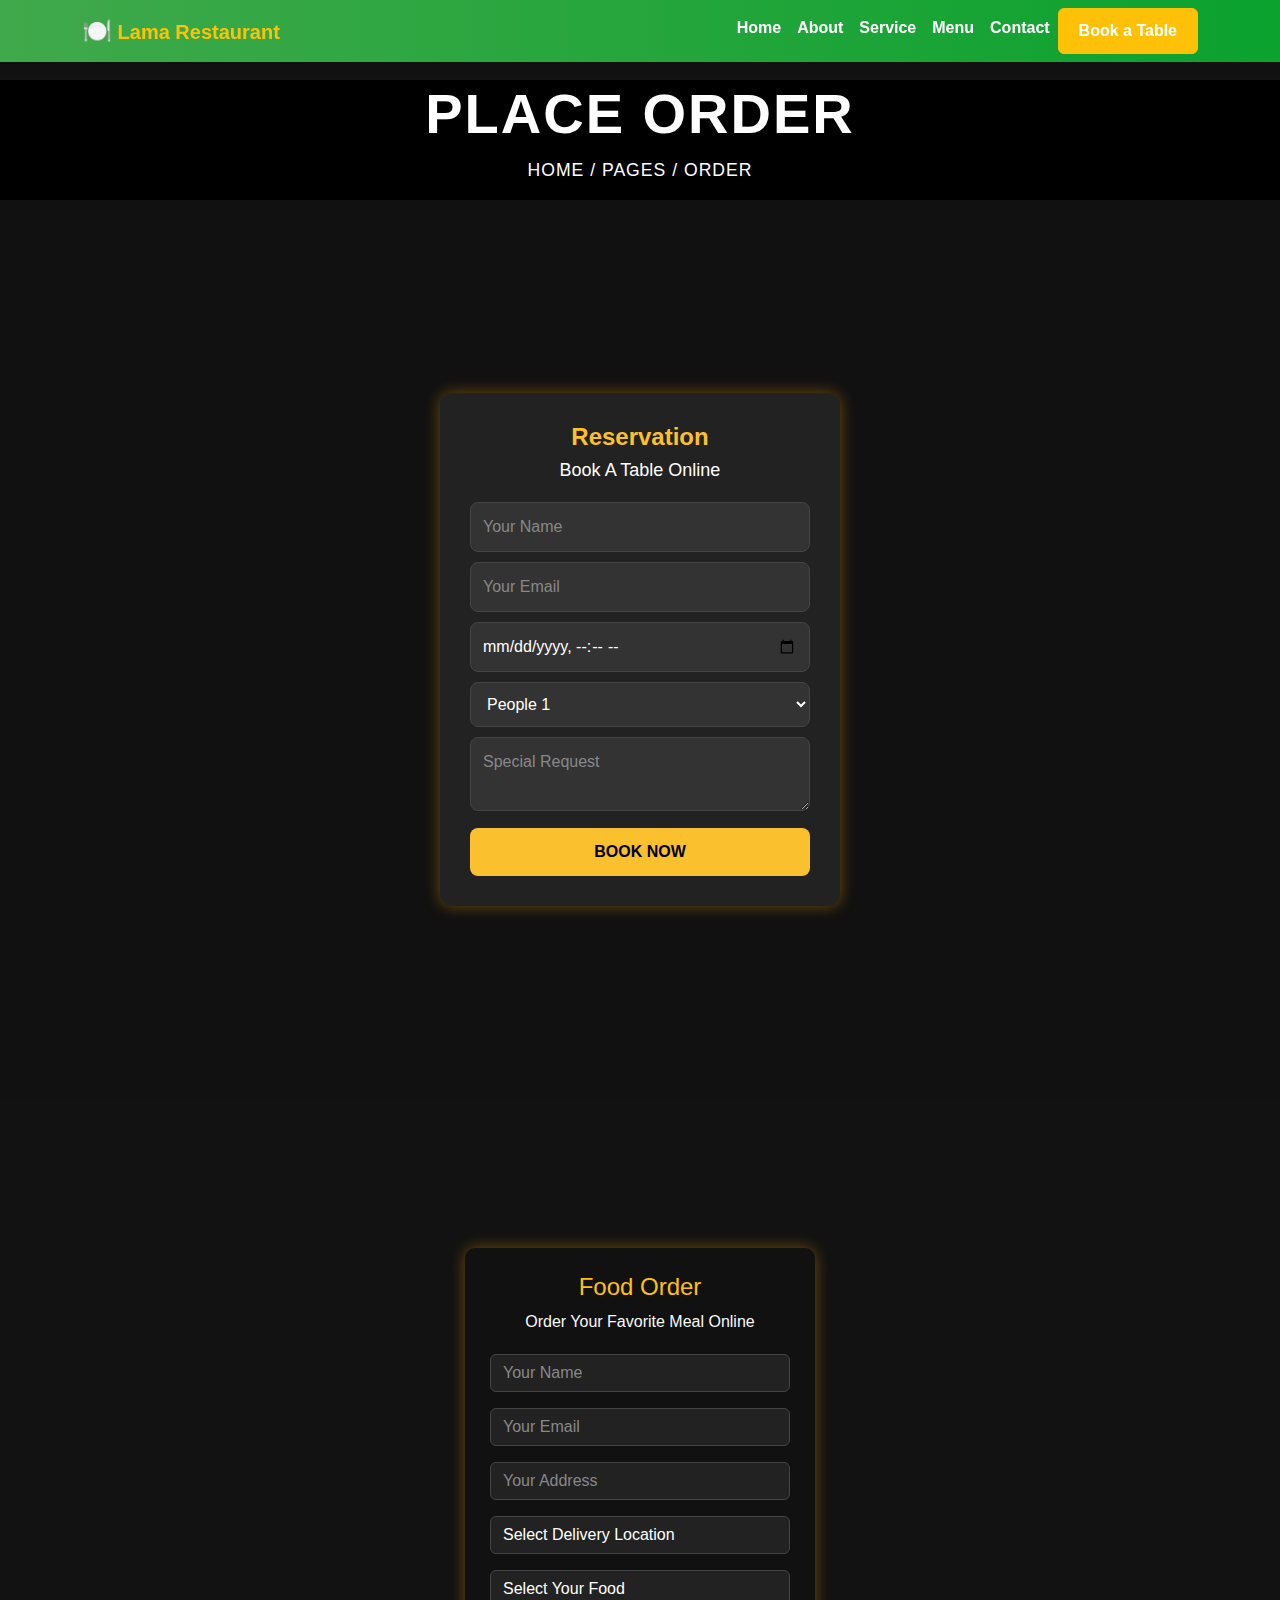
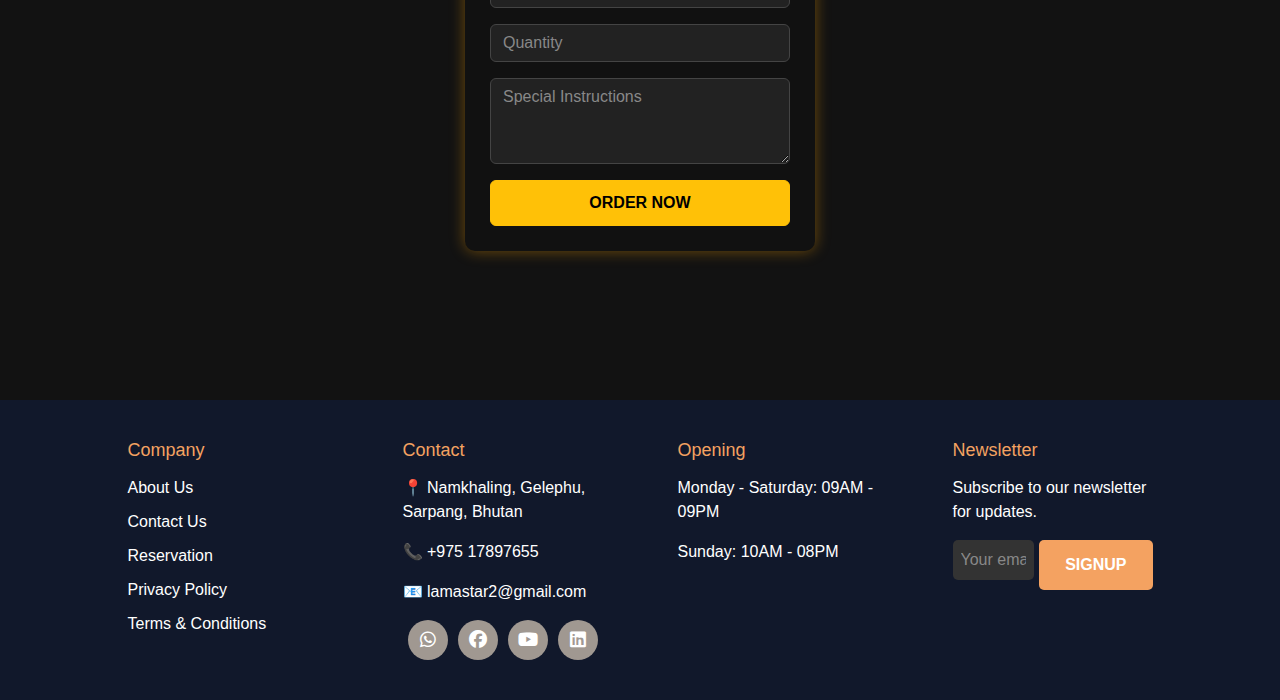
<file: order.html>
<!DOCTYPE html>
<html lang="en">
<head>
    <meta charset="UTF-8">
    <meta name="viewport" content="width=device-width, initial-scale=1.0">
    <title>Restoran - About Us</title>
    <link href="https://cdn.jsdelivr.net/npm/bootstrap@5.3.0/dist/css/bootstrap.min.css" rel="stylesheet">

    <link rel="stylesheet" href="https://cdnjs.cloudflare.com/ajax/libs/font-awesome/6.5.1/css/all.min.css">

    <script src="https://code.jquery.com/jquery-3.6.0.min.js"></script>

    <link rel="stylesheet" href="styleA.css">
    <link rel="stylesheet" href="styleT.css">
</head>
<body>
    <header>
         <!-- Navbar -->
    <nav class="navbar navbar-expand-lg fixed-top ">
        <div class="container">
            <a class="navbar-brand" href="index.html">
                <span class="logo-icon">🍽️</span> <span class="text-warning">Lama Restaurant</span>
            </a>
            <button class="navbar-toggler" type="button" data-bs-toggle="collapse" data-bs-target="#navbarNav">
                <span class="navbar-toggler-icon"></span>
            </button>
            <div class="collapse navbar-collapse" id="navbarNav">
                <ul class="navbar-nav ms-auto">
                    <li class="nav-item"><a class="nav-link active" href="index.html">Home</a></li>
                    <li class="nav-item"><a class="nav-link" href="about.html">About</a></li>
                    <li class="nav-item"><a class="nav-link" href="service.html">Service</a></li>
                    <li class="nav-item"><a class="nav-link" href="menu.html">Menu</a></li>
                    <li class="nav-item"><a class="nav-link" href="contact.html">Contact</a></li>
                    <li class="nav-item">
                        <a class="btn btn-warning" href="order.html">Book a Table</a>
                    </li>
                </ul>
            </div>
        </div>
    </nav>

    </header>

    <section class="Top">
        <div class="Top-content">
            <h1>Place Order</h1>
            <p>HOME / PAGES / Order</p>
        </div>
    </section>

    <!--Content  -->
        
    <section id="book" class="reservation-section">
        <div class="reservation-form">
            <h2 class="reservation-title">Reservation</h2>
            <h3 class="reservation-heading">Book A Table Online</h3>

            <form>
                <input type="text" placeholder="Your Name" required>
                <input type="email" placeholder="Your Email" required>
                <input type="datetime-local" required>
                <select>
                    <option>People 1</option>
                    <option>People 2</option>
                    <option>People 3</option>
                    <option>People 4</option>
                </select>
                <textarea placeholder="Special Request"></textarea>
                <button type="submit">BOOK NOW</button>
            </form>
        </div>
    </section>

    <section>
        <div class="container d-flex justify-content-center align-items-center min-vh-100">
            <div class="order-container">
                <h2 class="text-warning text-center">Food Order</h2>
                <p class="text-light text-center">Order Your Favorite Meal Online</p>
        
                <form>
                    <div class="mb-3">
                        <input type="text" class="form-control" placeholder="Your Name" required>
                    </div>
                    <div class="mb-3">
                        <input type="email" class="form-control" placeholder="Your Email" required>
                    </div>
                    <div class="mb-3">
                        <input type="text" class="form-control" placeholder="Your Address" required>
                    </div>
        
                    <div class="mb-3">
                        <select class="form-control" required>
                            <option selected disabled>Select Delivery Location</option>
                            <option>Home</option>
                            <option>Office</option>
                            <option>Hotel</option>
                            <option>Public Park</option>
                            <option>Other</option>
                        </select>
                    </div>
        
                    <div class="mb-3">
                        <select class="form-control" required>
                            <option selected disabled>Select Your Food</option>
                            <option>Burger</option>
                            <option>Pizza</option>
                            <option>Pasta</option>
                            <option>Sushi</option>
                            <option>Salad</option>
                        </select>
                    </div>
        
                    <div class="mb-3">
                        <input type="number" class="form-control" placeholder="Quantity" min="1" required>
                    </div>
        
                    <div class="mb-3">
                        <textarea class="form-control" rows="3" placeholder="Special Instructions"></textarea>
                    </div>
        
                    <button type="submit" class="btn btn-warning w-100">ORDER NOW</button>
                </form>
            </div>
        </div>        
    </section>
    
    <!-- footer -->
    <footer class="footer">
        <div class="footer-container">
            <!-- Company Section -->
            <div class="footer-section">
                <h3>Company</h3>
                <ul>
                    <li><a href="about.html">About Us</a></li>
                    <li><a href="contact.html">Contact Us</a></li>
                    <li><a href="order.html">Reservation</a></li>
                    <ul>
                        <li><a href="#" id="privacy-link">Privacy Policy</a></li>
                        <li><a href="#" id="terms-link">Terms & Conditions</a></li>
                      </ul>
                      
                      <!-- Modal Container -->
                      <div id="popup-modal" style="display:none;">
                        <div id="popup-content">
                          <span id="popup-close">&times;</span>
                          <h2 id="popup-title"></h2>
                          <p id="popup-text"></p>
                        </div>
                      </div>
                </ul>
            </div>
    
            <!-- Contact Section -->
            <div class="footer-section">
                <h3>Contact</h3>
                <p>📍 Namkhaling, Gelephu, Sarpang, Bhutan</p>
                <p>📞 +975 17897655</p>
                <p>📧 lamastar2@gmail.com</p>
                <div class="footer-social">
                    <a href="https://api.whatsapp.com/send?phone=%2B97577255610&context=AfeY5cPW8KLKwOoPfh4oWBNR7gaetS1iNcpf9TRZmN-HEFI8mBBu3HJ1tcTYGQj6Z6UAfUfhQ8-_9S9l1PR-4Eyp_Bp1U_Thd-CroTrJ85BVj9oTPWKaJiGJEWj4PNII-21G9JQ2Ln8YlYlObOftDtEZAg&source=FB_Page&app=facebook&entry_point=page_cta&fbclid=IwY2xjawJrLkhleHRuA2FlbQIxMAABHie0xBceIrJTpZm9Fy_qvhxexMz3eJ6DijQBcIhVp5BEL-cHLclPNRplU30-_aem_mgn5nJGf1G7qiNlkXfGFpA"><i class="fab fa-whatsapp"></i></a>
                    <a href="https://www.facebook.com/share/15EpwZLQeP/"><i class="fab fa-facebook"></i></a>
                    <a href="https://www.youtube.com/"><i class="fab fa-youtube"></i></a>
                    <a href="https://www.linkedin.com/"><i class="fab fa-linkedin"></i></a>
                </div>
            </div>
    
            <!-- Opening Hours Section -->
            <div class="footer-section">
                <h3>Opening</h3>
                <p>Monday - Saturday: 09AM - 09PM</p>
                <p>Sunday: 10AM - 08PM</p>
            </div>
    
            <!-- Newsletter Section -->
            <div class="footer-section">
                <h3>Newsletter</h3>
                <p>Subscribe to our newsletter for updates.</p>
                <form>
                    <input type="email" placeholder="Your email" required>
                    <button type="submit">SIGNUP</button>
                </form>
            </div>
        </div>
    
        <!-- Scroll to Top Button -->
        <button id="scrollTopBtn" class="scroll-top-btn">^</button>
    
    </footer>

    <!-- js link -->
    <script src="https://cdn.jsdelivr.net/npm/bootstrap@5.3.0/dist/js/bootstrap.bundle.min.js"></script>
    <script src="script.js"></script>
    <script src="scriptpopup.js"></script>

    </body>
</html>
</file>
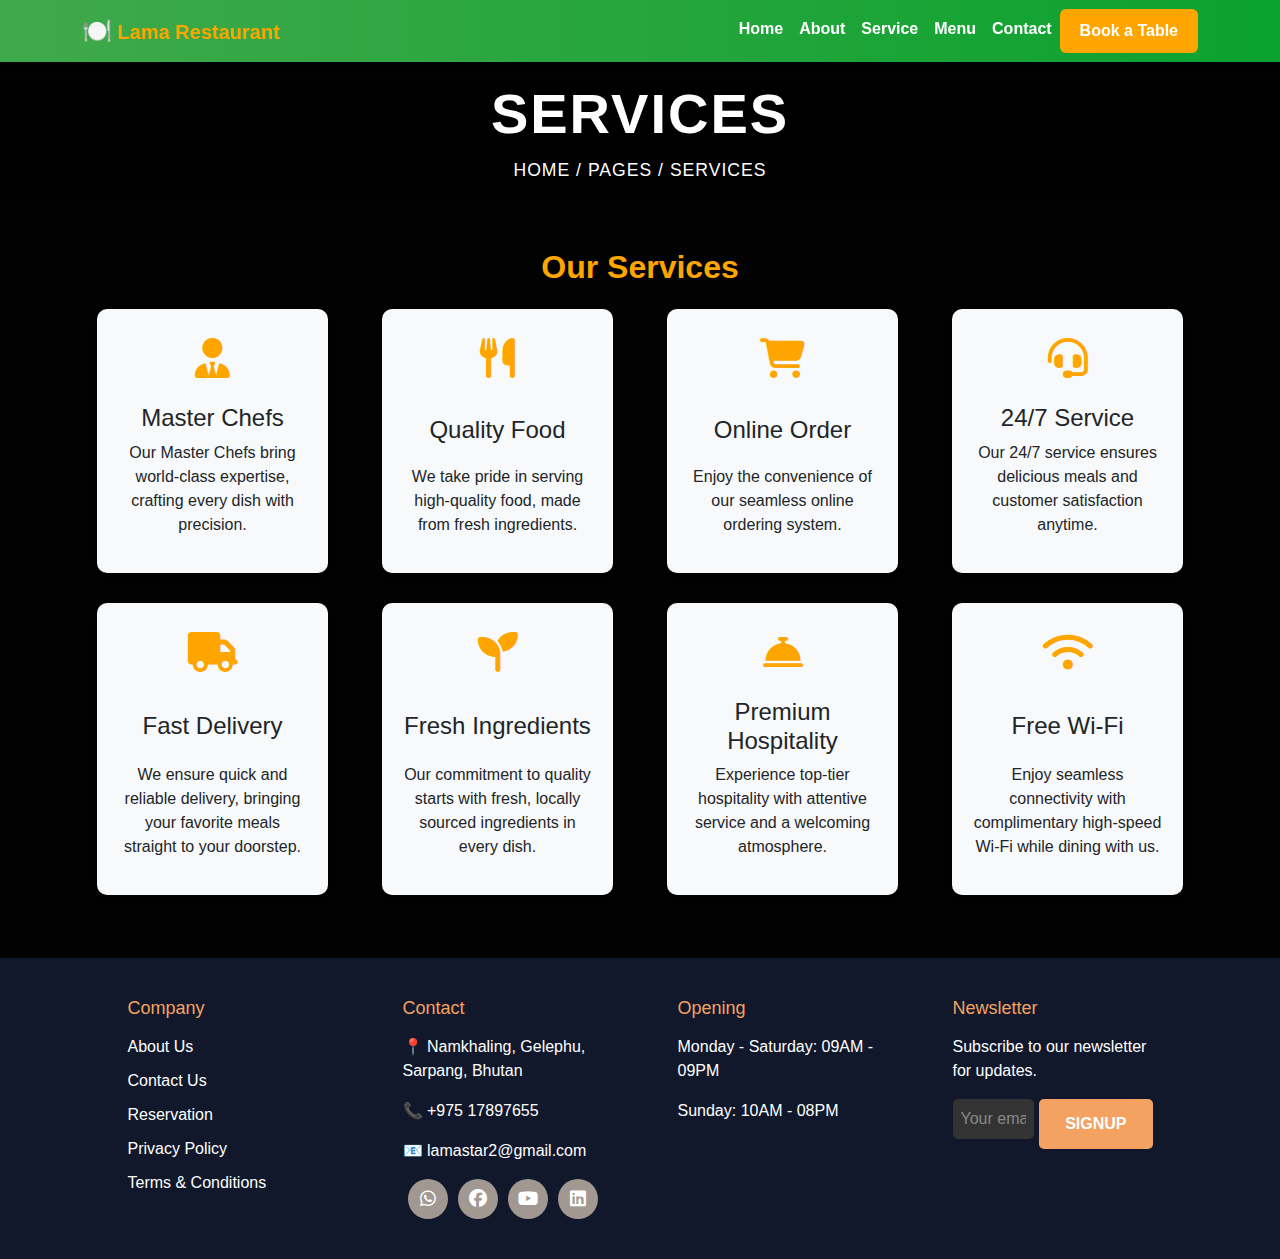
<file: service.html>
<!DOCTYPE html>
<html lang="en">
<head>
    <meta charset="UTF-8">
    <meta name="viewport" content="width=device-width, initial-scale=1.0">
    <title>Restoran - About Us</title>
    <link href="https://cdn.jsdelivr.net/npm/bootstrap@5.3.0/dist/css/bootstrap.min.css" rel="stylesheet">

    <link rel="stylesheet" href="https://cdnjs.cloudflare.com/ajax/libs/font-awesome/6.5.1/css/all.min.css">

    <script src="https://code.jquery.com/jquery-3.6.0.min.js"></script>

    <link rel="stylesheet" href="styleA.css">
    <link rel="stylesheet" href="styles.css">
    <link rel="stylesheet" href="styleT.css">
</head>
<body>
    <header>
         <!-- Navbar -->
    <nav class="navbar navbar-expand-lg fixed-top ">
        <div class="container">
            <a class="navbar-brand" href="index.html">
                <span class="logo-icon">🍽️</span> <span class="text-warning">Lama Restaurant</span>
            </a>
            <button class="navbar-toggler" type="button" data-bs-toggle="collapse" data-bs-target="#navbarNav">
                <span class="navbar-toggler-icon"></span>
            </button>
            <div class="collapse navbar-collapse" id="navbarNav">
                <ul class="navbar-nav ms-auto">
                    <li class="nav-item"><a class="nav-link active" href="index.html">Home</a></li>
                    <li class="nav-item"><a class="nav-link" href="about.html">About</a></li>
                    <li class="nav-item"><a class="nav-link" href="service.html">Service</a></li>
                    <li class="nav-item"><a class="nav-link" href="menu.html">Menu</a></li>
                    <li class="nav-item"><a class="nav-link" href="contact.html">Contact</a></li>
                    <li class="nav-item">
                        <a class="btn btn-warning" href="order.html">Book a Table</a>
                    </li>
                </ul>
            </div>
        </div>
    </nav>

    </header>

    <section class="Top">
        <div class="Top-content">
            <h1>Services</h1>
            <p>HOME / PAGES / Services</p>
        </div>
    </section>

    <!--Content  -->
    <section id="service" class="container my-5">
        <h2 class="text-center text-dark"><span class="text-warning">Our Services</span></h2>
        
        <div class="row text-center">
            <div class="col-lg-3 col-md-6 col-sm-12">
                <div class="service-card">
                    <div class="service-icon text-warning">
                        <i class="fas fa-user-tie"></i>
                    </div>
                    <h4>Master Chefs</h4>
                    <p>Our Master Chefs bring world-class expertise, crafting every dish with precision.</p>
                </div>
            </div>
        
            <div class="col-lg-3 col-md-6 col-sm-12">
                <div class="service-card">
                    <div class="service-icon text-warning">
                        <i class="fas fa-utensils"></i>
                    </div>
                    <h4>Quality Food</h4>
                    <p>We take pride in serving high-quality food, made from fresh ingredients.</p>
                </div>
            </div>
        
            <div class="col-lg-3 col-md-6 col-sm-12">
                <div class="service-card">
                    <div class="service-icon text-warning">
                        <i class="fas fa-shopping-cart"></i>
                    </div>
                    <h4>Online Order</h4>
                    <p>Enjoy the convenience of our seamless online ordering system.</p>
                </div>
            </div>
        
            <div class="col-lg-3 col-md-6 col-sm-12">
                <div class="service-card">
                    <div class="service-icon text-warning">
                        <i class="fas fa-headset"></i>
                    </div>
                    <h4>24/7 Service</h4>
                    <p>Our 24/7 service ensures delicious meals and customer satisfaction anytime.</p>
                </div>
            </div>

            <div class="col-lg-3 col-md-6 col-sm-12">
                <div class="service-card">
                    <div class="service-icon text-warning">
                        <i class="fas fa-truck"></i>
                    </div>
                    <h4>Fast Delivery</h4>
                    <p>We ensure quick and reliable delivery, bringing your favorite meals straight to your doorstep.</p>
                </div>
            </div>
            
            <div class="col-lg-3 col-md-6 col-sm-12">
                <div class="service-card">
                    <div class="service-icon text-warning">
                        <i class="fas fa-seedling"></i>
                    </div>
                    <h4>Fresh Ingredients</h4>
                    <p>Our commitment to quality starts with fresh, locally sourced ingredients in every dish.</p>
                </div>
            </div>
            
            <div class="col-lg-3 col-md-6 col-sm-12">
                <div class="service-card">
                    <div class="service-icon text-warning">
                        <i class="fas fa-concierge-bell"></i>
                    </div>
                    <h4>Premium Hospitality</h4>
                    <p>Experience top-tier hospitality with attentive service and a welcoming atmosphere.</p>
                </div>
            </div>
            
            <div class="col-lg-3 col-md-6 col-sm-12">
                <div class="service-card">
                    <div class="service-icon text-warning">
                        <i class="fas fa-wifi"></i>
                    </div>
                    <h4>Free Wi-Fi</h4>
                    <p>Enjoy seamless connectivity with complimentary high-speed Wi-Fi while dining with us.</p>
                </div>
            </div>
            
        </div>
        
    </section>

    <!-- footer -->
    <footer class="footer">
        <div class="footer-container">
            <!-- Company Section -->
            <div class="footer-section">
                <h3>Company</h3>
                <ul>
                    <li><a href="about.html">About Us</a></li>
                    <li><a href="contact.html">Contact Us</a></li>
                    <li><a href="order.html">Reservation</a></li>
                    <ul>
                        <li><a href="#" id="privacy-link">Privacy Policy</a></li>
                        <li><a href="#" id="terms-link">Terms & Conditions</a></li>
                      </ul>
                      
                      <!-- Modal Container -->
                      <div id="popup-modal" style="display:none;">
                        <div id="popup-content">
                          <span id="popup-close">&times;</span>
                          <h2 id="popup-title"></h2>
                          <p id="popup-text"></p>
                        </div>
                      </div>
                </ul>
            </div>
    
            <!-- Contact Section -->
            <div class="footer-section">
                <h3>Contact</h3>
                <p>📍 Namkhaling, Gelephu, Sarpang, Bhutan</p>
                <p>📞 +975 17897655</p>
                <p>📧 lamastar2@gmail.com</p>
                <div class="footer-social">
                    <a href="https://api.whatsapp.com/send?phone=%2B97577255610&context=AfeY5cPW8KLKwOoPfh4oWBNR7gaetS1iNcpf9TRZmN-HEFI8mBBu3HJ1tcTYGQj6Z6UAfUfhQ8-_9S9l1PR-4Eyp_Bp1U_Thd-CroTrJ85BVj9oTPWKaJiGJEWj4PNII-21G9JQ2Ln8YlYlObOftDtEZAg&source=FB_Page&app=facebook&entry_point=page_cta&fbclid=IwY2xjawJrLkhleHRuA2FlbQIxMAABHie0xBceIrJTpZm9Fy_qvhxexMz3eJ6DijQBcIhVp5BEL-cHLclPNRplU30-_aem_mgn5nJGf1G7qiNlkXfGFpA"><i class="fab fa-whatsapp"></i></a>
                    <a href="https://www.facebook.com/share/15EpwZLQeP/"><i class="fab fa-facebook"></i></a>
                    <a href="https://www.youtube.com/"><i class="fab fa-youtube"></i></a>
                    <a href="https://www.linkedin.com/"><i class="fab fa-linkedin"></i></a>
                </div>
            </div>
    
            <!-- Opening Hours Section -->
            <div class="footer-section">
                <h3>Opening</h3>
                <p>Monday - Saturday: 09AM - 09PM</p>
                <p>Sunday: 10AM - 08PM</p>
            </div>
    
            <!-- Newsletter Section -->
            <div class="footer-section">
                <h3>Newsletter</h3>
                <p>Subscribe to our newsletter for updates.</p>
                <form>
                    <input type="email" placeholder="Your email" required>
                    <button type="submit">SIGNUP</button>
                </form>
            </div>
        </div>
    
        <!-- Scroll to Top Button -->
        <button id="scrollTopBtn" class="scroll-top-btn">^</button>
    
    </footer>

    <!-- js link -->
    <script src="https://cdn.jsdelivr.net/npm/bootstrap@5.3.0/dist/js/bootstrap.bundle.min.js"></script>
    <script src="script.js"></script>
    <script src="scriptpopup.js"></script>

    </body>
</html>
</file>
<file: styleA.css>
body {
    font-family: Arial, sans-serif;
    background-color: #121212;
    padding-top: 80px;
}

/* Navbar */
.navbar-brand .logo-icon {
    font-size: 1.5rem;
}

.navbar {
    background: linear-gradient(to right, #40a94b, #0ba22e) !important;
    box-shadow: 0 4px 10px rgba(0, 0, 0, 0.1);
}

.navbar a {
    color: white !important;
    font-weight: bold;
    transition: 0.3s;
}

.navbar a:hover {
    color: #0011ff !important;
}


.btn-warning {
    font-weight: bold;
    padding: 10px 20px;
}

/* contact */

.contact-section {
    width: 90%;
    max-width: 1200px;
    margin: 20px auto;
    background-color: black;
    border-radius: 12px;
    padding: 20px;
    box-sizing: border-box;
}

.contact-info {
    display: flex;
    flex-wrap: wrap;
    justify-content: space-between;
    gap: 20px;
    padding-bottom: 20px;
}

.contact-item {
    flex: 1 1 30%;
    text-align: center;
    color: #ccc;
}

.contact-item h3 {
    margin-bottom: 5px;
}

.contact-item p {
    margin: 0;
}

.contact-item img {
    width: 20px;
    vertical-align: middle;
    margin-right: 5px;
}

.contact-content {
    display: flex;
    flex-wrap: wrap;
    gap: 20px;
}

.contact-map,
.contact-form {
    flex: 1 1 100%;
}

@media (min-width: 768px) {
    .contact-map {
        flex: 1 1 55%;
    }

    .contact-form {
        flex: 1 1 40%;
    }
}

.contact-form form {
    display: flex;
    flex-direction: column;
}

.form-row {
    display: flex;
    flex-wrap: wrap;
    gap: 10px;
    margin-bottom: 10px;
}

.form-row input {
    flex: 1 1 48%;
}

.contact-form input,
.contact-form textarea {
    padding: 10px;
    margin-bottom: 10px;
    border: 1px solid #ccc;
    border-radius: 5px;
    width: 100%;
    box-sizing: border-box;
}

.contact-form textarea {
    height: 150px;
    resize: vertical;
}

.contact-form button {
    background-color: #ff9800;
    color: white;
    padding: 15px 20px;
    border: none;
    border-radius: 5px;
    cursor: pointer;
    font-weight: bold;
    transition: background 0.3s ease;
}

.contact-form button:hover {
    background-color: #e68900;
}

.order-container {
    background: #111;
    padding: 25px;
    border-radius: 10px;
    width: 350px;
    text-align: center;
    box-shadow: 0 0 15px rgba(255, 165, 0, 0.4);
}

.order-container h2 {
    font-size: 24px;
}

.order-container p {
    font-size: 16px;
    margin-bottom: 20px;
}

.form-control {
    background: #222;
    border: 1px solid #444;
    color: white;
    margin-bottom: 10px;
}

.form-control::placeholder {
    color: #888;
}

.form-control:focus {
    background: #333;
    border-color: #fbc02d;
    color: white;
}

.btn-warning {
    font-weight: bold;
    color: black;
}

.btn-warning:hover {
    background: #ffa000;
}

/* Centering the reservation section */
.reservation-section {
    display: flex;
    justify-content: center;
    align-items: center;
    height: 100vh;  /* Full height of viewport */
    background-color: #111; /* Dark background */
}

/* Styling the reservation form */
.reservation-form {
    background: #222;
    padding: 30px;
    border-radius: 12px;
    max-width: 400px;
    width: 100%;
    text-align: center;
    box-shadow: 0 0 15px rgba(255, 165, 0, 0.4);
}

/* Form text styles */
.reservation-title {
    color: #fbc02d;
    font-size: 24px;
    font-weight: bold;
}

.reservation-heading {
    color: white;
    font-size: 18px;
    margin-bottom: 20px;
}

/* Input field styles */
form input,
form select,
form textarea {
    width: 100%;
    padding: 12px;
    margin-bottom: 10px;
    background: #333;
    border: 1px solid #444;
    color: white;
    border-radius: 8px;
}

/* Placeholder color */
form input::placeholder,
form textarea::placeholder {
    color: #888;
}

/* Button styles */
form button {
    width: 100%;
    padding: 12px;
    background: #fbc02d;
    border: none;
    color: black;
    font-weight: bold;
    border-radius: 8px;
    cursor: pointer;
}

form button:hover {
    background: #ffa000;
}


/* Responsive Design */
@media (max-width: 1024px) {
    .reservation-section {
        flex-direction: column;
        text-align: center;
        padding: 30px 5%;
    }

}

@media (max-width: 768px) {
    .reservation-form {
        padding: 20px;
    }

    .reservation-heading {
        font-size: 24px;
    }
}

@media (max-width: 480px) {
    .reservation-form input,
    .reservation-form select,
    .reservation-form textarea {
        font-size: 14px;
    }

    .reservation-form button {
        font-size: 16px;
    }
}

/* Footer Styling */
.footer {
    background: #11182b;
    color: #fff;
    padding: 40px 0;
    text-align: left;
    position: relative;
}

.footer-container {
    display: flex;
    justify-content: space-around;
    flex-wrap: wrap;
    max-width: 1100px;
    margin: 0 auto;
}

.footer-section {
    width: 200px;
}

.footer-section h3 {
    color: #f4a261;
    margin-bottom: 15px;
    font-size: 18px;
}

.footer-section ul {
    list-style: none;
    padding: 0;
}

.footer-section ul li {
    margin-bottom: 10px;
}

.footer-section ul li a {
    color: #fff;
    text-decoration: none;
    transition: color 0.3s;
}

.footer-section ul li a:hover {
    color: #f4a261;
}

/* Social Icons */
.footer-social {
    display: flex;
    justify-content: center;
    gap: 10px;
    margin-top: 10px;
}

.footer-social a {
    text-decoration: none;
    color: white;
    background: #a09891;
    padding: 12px;
    border-radius: 50%;
    display: flex;
    align-items: center;
    justify-content: center;
    font-size: 18px;
    width: 40px;
    height: 40px;
    transition: 0.3s;
}

.footer-social a:hover {
    background: blue;
    scale: 1.3;
}

/* Newsletter */
.footer-section form {
    display: flex;
    gap: 5px;
}

.footer-section input {
    padding: 8px;
    border: none;
    border-radius: 5px;
    outline: none;
    width: 70%;
}

.footer-section button {
    background: #f4a261;
    color: white;
    border: none;
    padding: 8px;
    cursor: pointer;
    border-radius: 5px;
    transition: 0.3s;
}

.footer-section button:hover {
    background: #e76f51;
}

/* Scroll-to-Top Button */
.scroll-top-btn {
    position: fixed;
    bottom: 20px;
    right: 20px;
    background: #ed250a;
    color: white;
    border: none;
    padding: 15px;
    font-size: 20px;
    border-radius: 100%;
    cursor: pointer;
    display: none; /* Initially Hidden */
    transition: 0.3s;
}

.scroll-top-btn:hover {
    background: #04e76a;
}
</file>
<file: styleT.css>
.Top{
    background-color: black;
    display: flex;
    justify-content: center;
    align-items: center;
    text-align: center;
    color: white;
    font-family: sans-serif;   
}
.Top-content h1{
    font-size: 3.5em; /* Adjust to match the picture */
    font-weight: bold; /* Bold text */
    margin-bottom: 10px;
    text-transform: uppercase; /* Uppercase text */
    letter-spacing: 2px; /* Add letter spacing */
    color: white;
    align-items: first baseline;
}
.Top-content p{
    font-size: 1.1em; /* Adjust to match the picture */
    font-weight: 500; /* Medium font weight */
    color: white; /* Light grey color */
    margin-top: 10px;
    text-transform: uppercase; /* Uppercase text */
    letter-spacing: 1px; 
}

#popup-modal {
    position: fixed;
    top: 0;
    left: 0;
    right: 0;
    bottom: 0;
    background-color: rgba(0,0,0,0.6);
    display: flex;
    justify-content: center;
    align-items: center;
    z-index: 9999;
}

#popup-content {
    background: blue;
    padding: 30px;
    border-radius: 10px;
    max-width: 500px;
    width: 90%;
    text-align: center;
    position: relative;
    box-shadow: 0 0 15px rgba(0,0,0,0.3);
    color: #fff;
}

#popup-close {
    position: absolute;
    top: 10px;
    right: 20px;
    font-size: 24px;
    color: #888;
    cursor: pointer;
}

#Order-container {
    display: flex;
    justify-content: center;
    align-items: center;
    padding: 40px 0;
}

#Order-btn {
    background-color: #ff9900;
    color: #000;
    font-size: 18px;
    font-weight: bold;
    padding: 14px 28px;
    border: none;
    border-radius: 8px;
    cursor: pointer;
    box-shadow: 0 8px 0 #cc7a00; /* shadow for that lifted button look */
    transition: all 0.2s ease;
}

#Order-btn:hover {
    background-color: #e68a00;
    box-shadow: 0 6px 0 #b36b00;
    transform: translateY(2px);
}

#sliderImage {
    transition: opacity 0.5s ease-in-out;
}

img {
    transition: opacity 0.5s ease-in-out;
}
</file>
<file: styles.css>
body {
    font-family: Arial, sans-serif;
    background-color: #020202;
    padding-top: 80px;
}

/* Hero Section */
.hero {
    /* background: url('https://scontent.fpbh2-1.fna.fbcdn.net/v/t39.30808-6/473993031_624287223333522_4862783918300291521_n.jpg?stp=dst-jpg_p526x296_tt6&_nc_cat=111&ccb=1-7&_nc_sid=cc71e4&_nc_ohc=MeNU-blI35QQ7kNvgFLKj2B&_nc_oc=AdiHl0-NDJjouBQ9hnirj4eSQHc59ZpEzhB9t-PoIJTYh2y15WUsgJkqGUd_bDZQkmA&_nc_zt=23&_nc_ht=scontent.fpbh2-1.fna&_nc_gid=gH4w0LcoucYnfhB7cX_JPA&oh=00_AYEHNKnYY-ft60X69xHCWl2nUZ71OZg6Wx2_co6DHKmjdQ&oe=67DF0B78') no-repeat center center/cover; */
    position: relative;
    height: 100vh;
    display: flex;
    align-items: center;
    color: white;
}

.hero::before {
    content: "";
    position: absolute;
    top: 0;
    left: 0;
    width: 100%;
    height: 100%;
    background: rgba(32, 29, 29, 0.6);
}

.hero .container {
    position: relative;
    z-index: 2;
}
.hero img{
    width: 70%;
    border-radius: 3%;
    padding-top: 20px;
}

/* Navbar */
.navbar-brand .logo-icon {
    font-size: 1.5rem;
}

.navbar {
    background: linear-gradient(to right, #40a94b, #0ba22e) !important;
    box-shadow: 0 4px 10px rgba(0, 0, 0, 0.1);
}

.navbar a {
    color: white !important;
    font-weight: bold;
    transition: 0.3s;
}

.navbar a:hover {
    color: #0011ff !important;
}


.btn-warning {
    font-weight: bold;
    padding: 10px 20px;
}

/* rating Section */
.testimonial-card {
    background: #989090;
    border-radius: 8px;
    padding: 20px;
    text-align: center;
    box-shadow: 0 4px 10px rgba(9, 9, 9, 0.1);
    max-width: 400px;
    margin: auto;
}
.client{
    color: #fff;
}

.quote-icon {
    font-size: 30px;
    color: #FFA500;
}

.client-info {
    display: flex;
    align-items: center;
    margin-top: 15px;
    justify-content: center;
}

.client-img {
    width: 50px;
    height: 50px;
    border-radius: 50%;
    margin-right: 10px;
}

/* Carousel Indicators */
.carousel-indicators button {
    background-color: hsl(0, 2%, 17%) !important;
    border: none;
    width: 12px;
    height: 12px;
    border-radius: 50%;
}

.carousel-indicators .active {
    background-color: #220bf3 !important;
}

/* Responsive Design */
@media screen and (max-width: 1024px) {
    .hero {
        height: 80vh;
        padding-top: 60px;
    }
    .hero img {
        width: 80%;
    }
    .menu-item {
        width: 90%;
    }
}

@media screen and (max-width: 768px) {
    .hero {
        height: auto;
        padding: 50px 20px;
    }
    .hero img {
        width: 90%;
    }
    .testimonial-card, .service-card, .team-card {
        max-width: 300px;
    }
    .menu-item {
        width: 95%;
    }
    .footer-container {
        flex-direction: column;
        align-items: center;
    }
}

@media screen and (max-width: 480px) {
    .hero {
        padding: 40px 10px;
    }
    .hero img {
        width: 100%;
    }
    .navbar {
        padding: 10px 0;
    }
    .testimonial-card, .service-card, .team-card {
        max-width: 90%;
    }
}

/* service section */
.service-card {
    background-color: #f8f9fa;
    padding: 20px;
    margin: 15px;
    border-radius: 10px;
    box-shadow: 0 4px 8px rgba(0, 0, 0, 0.1);
    transition: transform 0.3s ease;
    height: 100%;
    display: flex;
    flex-direction: column;
    justify-content: space-between;
}

.service-card:hover {
    transform: translateY(-5px);
}

.service-icon {
    font-size: 40px;
    margin-bottom: 15px;
}

/* Force columns to stretch cards equally */
.row > .col-lg-3,
.row > .col-md-6,
.row > .col-sm-12 {
    display: flex;
    flex-direction: column;
}

/* Ensure inner content fills the card */
.service-card {
    flex: 1;
}

/* Mobile-specific styles */
@media (max-width: 576px) {
    .service-card {
        padding: 15px;
        margin: 10px 0;
    }

    .service-icon {
        font-size: 32px;
    }
}

/* About Us Section */
h5 {
    font-weight: bold;
    font-size: 18px;
}

h2 span {
    font-weight: bold;
}

.text-warning {
    color: #FFA500 !important;
}

.btn-warning {
    background-color: #FFA500;
    border: none;
    transition: 0.3s;
}

.btn-warning:hover {
    background-color: #ff8c00;
}

.text-dark {
    font-weight: bold;
}

/* About Us Section - White Background */
.about-us-section {
    background-color: #080808;  /* White background */
    padding: 50px 0;
    border-radius: 10px;
    box-shadow: 0 0 15px rgba(0, 0, 0, 0.1); /* Light shadow for better separation */
}

/* Food Menu Section */
.food-menu-section {
    width: 90%;
    max-width: 1200px;
    margin: 20px auto;
    text-align: center;
    background: rgb(12, 11, 11);
    padding: 20px;
    border-radius: 10px;
    box-shadow: 0px 0px 10px rgba(0, 0, 0, 0.1);
}

/* Headings */
.menu-title {
    font-size: 24px;
    color: #f39c12;
    font-weight: bold;
    text-transform: uppercase;
}

.menu-heading {
    font-size: 28px;
    color: #f0eaea;
    font-weight: bold;
    margin-bottom: 20px;
}

/* Tabs */
.menu-tabs {
    display: flex;
    justify-content: center;
    gap: 20px;
    margin-bottom: 20px;
}

.tab {
    cursor: pointer;
    padding: 10px 15px;
    font-size: 16px;
    color: #f1efef;  /* Default text color */
    border-bottom: 3px solid transparent;
    transition: 0.3s;
}

/* Default Active Tab (Breakfast) */
.tab.active, .tab.default-active {
    color: #f09c15;  /* Highlight color */
    border-bottom: 3px solid #f39c12;
}



/* Menu Items Layout */
.menu-items {
    display: grid;
    grid-template-columns: repeat(auto-fit, minmax(300px, 1fr));
    gap: 20px;
}

.menu-item {
    display: flex;
    align-items: center;
    justify-content: space-between;
    background: white;
    padding: 15px;
    border-radius: 8px;
    box-shadow: 0 2px 8px rgba(0, 0, 0, 0.1);
    transition: 0.3s;
}

.menu-item:hover {
    transform: translateY(-5px);
}

/* Menu Item Image */
.menu-item img {
    width: 80px;
    height: 80px;
    border-radius: 8px;
    object-fit: cover;
    margin-right: 15px;
}

/* Menu Item Text */
.menu-item h4 {
    font-size: 18px;
    font-weight: bold;
    color: #222;
    margin: 0;
}

.price {
    color: #f39c12;
    font-weight: bold;
    margin-left: 10px;
}

.menu-item p {
    font-size: 14px;
    color: #666;
    margin: 5px 0;
}

.order-btn {
    background-color: #ffaf40;
    color: black;
    font-weight: bold;
    padding: 12px 20px;
    border-radius: 5px;
    text-align: center;
    display: inline-block;
    transition: all 0.3s ease;
    text-decoration: none; /* Removes underline */
    border: none;
    font-size: 16px;
    cursor: pointer;
    width: auto; /* Allows button to adjust to content */
    max-width: 200px; /* Prevents button from getting too large */
}

.order-btn:hover {
    background-color: #ff9900;
    text-decoration: none;
}

/* Center button in all screen sizes */
.order-container {
    display: flex;
    justify-content: center; /* Centers the button */
    margin-top: 20px;
    padding: 10px;
}

/* Responsive Adjustments */
@media screen and (max-width: 768px) {
    .order-btn {
        width: 100%; /* Makes button full-width on small screens */
        font-size: 14px; /* Slightly reduces font size */
    }
    
    .order-container {
        padding: 10px 20px; /* Adds padding for better spacing */
    }
}


/* Responsive Design */
@media (max-width: 768px) {
    .menu-items {
        grid-template-columns: repeat(auto-fit, minmax(100%, 1fr));
    }
    
    .menu-item {
        flex-direction: column;
        text-align: center;
        padding: 15px;
    }

    .menu-item img {
        margin-bottom: 10px;
    }

}


/* Reservation Section */
.reservation-section {
    display: flex;
    flex-wrap: nowrap; /* Prevent wrapping on larger screens */
    align-items: center;
    justify-content: space-between;
    background-color: #0c1623;
    color: #f2f1f0;
    padding: 50px 10%;
}

/* Left Side: Video & Image */
.video-container {
    position: relative;
    flex: 1;  /* Allow it to take up available space */
    max-width: 50%;
}

.video-container img {
    width: 100%;
    border-radius: 10px;
}

.play-button {
    position: absolute;
    top: 50%;
    left: 50%;
    transform: translate(-50%, -50%);
    background-color: #f9a826;
    color: #000;
    font-size: 30px;
    padding: 15px 20px;
    border-radius: 50%;
    cursor: pointer;
    border: none;
}

/* Right Side: Reservation Form */
.reservation-form {
    flex: 1;  /* Allow it to take up available space */
    max-width: 50%;
    background-color: #0c1623;
    padding: 40px;
    border-radius: 10px;
}
.reservation-title{
    color: #f9a826;
}
/* Form Fields */
.reservation-form input,
.reservation-form select,
.reservation-form textarea {
    width: 100%;
    padding: 14px;
    margin-bottom: 15px;
    border: 1px solid #ddd;
    border-radius: 5px;
    font-size: 16px;
    background: #fff;
}

/* Button */
.reservation-form button {
    width: 100%;
    background-color: #f9a826;
    color: #000;
    padding: 15px;
    font-size: 18px;
    border: none;
    border-radius: 5px;
    cursor: pointer;
    transition: 0.3s;
    font-weight: bold;
}

.reservation-form button:hover {
    background-color: #d88715;
}

/* Responsive Design */
@media (max-width: 1024px) {
    .reservation-section {
        flex-direction: column;
        text-align: center;
        padding: 30px 5%;
    }

    .video-container,
    .reservation-form {
        max-width: 100%;
        text-align: center;
    }

    .video-container {
        margin-bottom: 20px;
    }
}

@media (max-width: 768px) {
    .reservation-form {
        padding: 20px;
    }

    .reservation-heading {
        font-size: 24px;
    }

    .play-button {
        font-size: 24px;
        padding: 10px 15px;
    }
}

@media (max-width: 480px) {
    .reservation-form input,
    .reservation-form select,
    .reservation-form textarea {
        font-size: 14px;
    }

    .reservation-form button {
        font-size: 16px;
    }

    .play-button {
        font-size: 18px;
        padding: 8px 12px;
    }
}


/* Team Section */
.team-section {
    text-align: center;
    padding: 50px;
    background: #0b0b0b;
    border-radius: 3%;
}

.team-title {
    color: #f4a261;
    font-size: 18px;
    font-weight: bold;
}

.team-heading {
    font-size: 28px;
    color: #f8f9fb;
    margin-bottom: 20px;
}

/* Team Grid */
.team-container {
    display: flex;
    justify-content: center;
    gap: 20px;
    flex-wrap: wrap;
}

/* Individual Member Card */
.team-card {
    background: #f8f8f8;
    padding: 20px;
    border-radius: 10px;
    text-align: center;
    width: 250px;
    box-shadow: 0px 5px 15px rgba(0, 0, 0, 0.1);
    transition: transform 0.3s ease;
}

.team-card:hover {
    transform: translateY(-5px);
}

/* Chef Image */
.team-card img {
    width: 120px;
    height: 120px;
    border-radius: 50%;
    object-fit: cover;
    margin-bottom: 10px;
}

/* Chef Name */
.team-card h3 {
    font-size: 18px;
    color: #222;
    margin-bottom: 5px;
}

/* Chef Designation */
.team-card p {
    font-size: 14px;
    color: #666;
    margin-bottom: 10px;
}

/* Social Icons */
.team-social {
    display: flex;
    justify-content: center;
    gap: 10px;

}

.team-social a {
    text-decoration: none;
    color: white;
    background: #161818;
    padding: 8px;
    border-radius: 50%;
    display: flex;
    align-items: center;
    justify-content: center;
    font-size: 14px;
    transition: 0.3s;
}

.team-social a:hover {
    background: #04c133;
    scale: 1.3;
}

/* Footer Styling */
.footer {
    background: #11182b;
    color: #fff;
    padding: 40px 0;
    text-align: left;
    position: relative;
}

.footer-container {
    display: flex;
    justify-content: space-around;
    flex-wrap: wrap;
    max-width: 1100px;
    margin: 0 auto;
}

.footer-section {
    width: 200px;
}

.footer-section h3 {
    color: #f4a261;
    margin-bottom: 15px;
    font-size: 18px;
}

.footer-section ul {
    list-style: none;
    padding: 0;
}

.footer-section ul li {
    margin-bottom: 10px;
}

.footer-section ul li a {
    color: #fff;
    text-decoration: none;
    transition: color 0.3s;
}

.footer-section ul li a:hover {
    color: #f4a261;
}

/* Social Icons */
.footer-social {
    display: flex;
    justify-content: center;
    gap: 10px;
    margin-top: 10px;
}

.footer-social a {
    text-decoration: none;
    color: white;
    background: #a09891;
    padding: 12px;
    border-radius: 50%;
    display: flex;
    align-items: center;
    justify-content: center;
    font-size: 18px;
    width: 40px;
    height: 40px;
    transition: 0.3s;
}

.footer-social a:hover {
    background: blue;
    scale: 1.3;
}

/* Newsletter */
.footer-section form {
    display: flex;
    gap: 5px;
}

.footer-section input {
    padding: 8px;
    border: none;
    border-radius: 5px;
    outline: none;
    width: 70%;
}

.footer-section button {
    background: #f4a261;
    color: white;
    border: none;
    padding: 8px;
    cursor: pointer;
    border-radius: 5px;
    transition: 0.3s;
}

.footer-section button:hover {
    background: #e76f51;
}

/* Scroll-to-Top Button */
.scroll-top-btn {
    position: fixed;
    bottom: 20px;
    right: 20px;
    background: #ed250a;
    color: white;
    border: none;
    padding: 15px;
    font-size: 20px;
    border-radius: 100%;
    cursor: pointer;
    display: none; /* Initially Hidden */
    transition: 0.3s;
}

.scroll-top-btn:hover {
    background: #04e76a;
}
</file>
